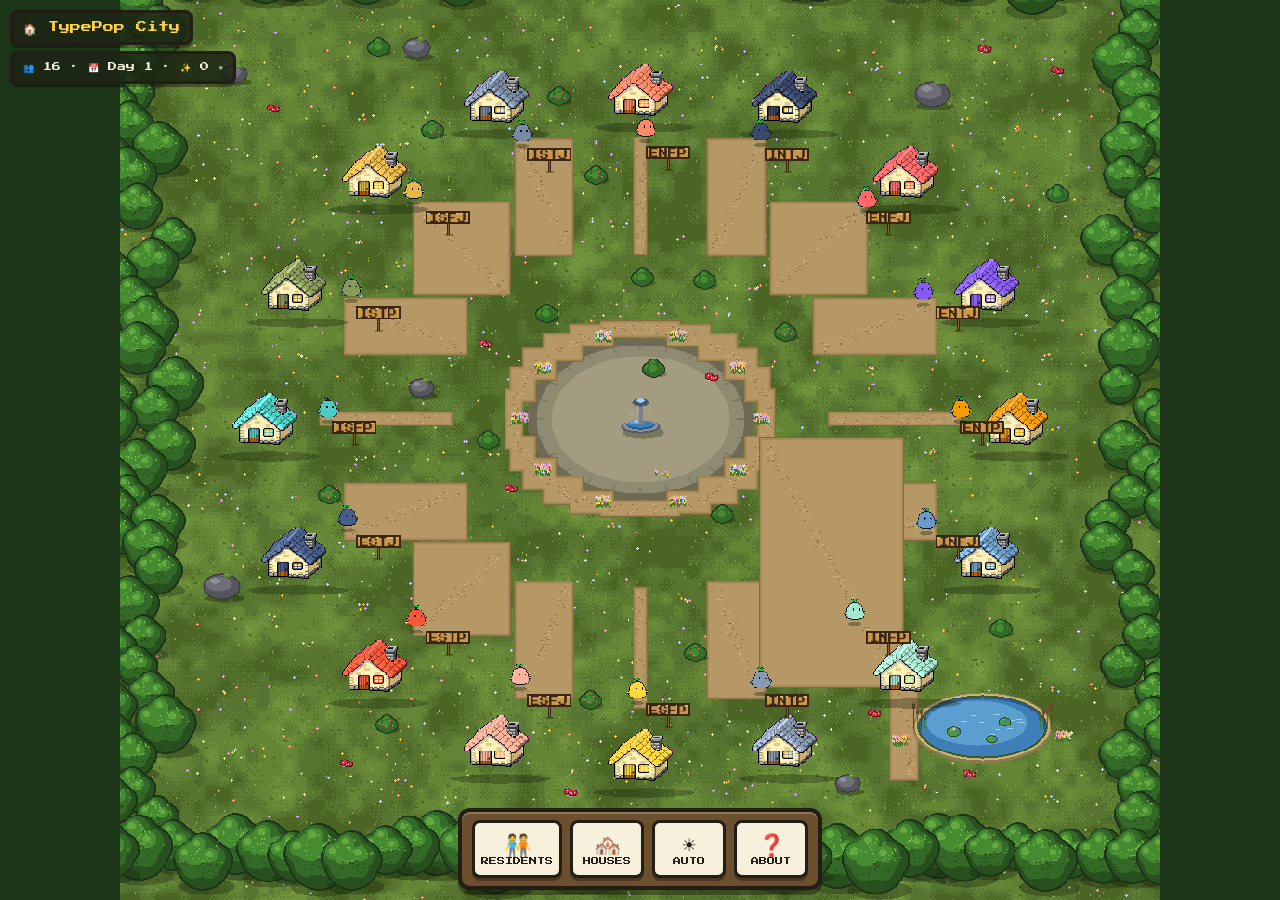
<file: city/index.html>
<!doctype html>
<html lang="en">
<head>
<meta charset="utf-8">
<meta name="viewport" content="width=device-width, initial-scale=1, viewport-fit=cover">
<meta name="color-scheme" content="light">
<meta name="theme-color" content="#4f6b25">
<title>TypePop City — a living MBTI town</title>
<link rel="icon" href="data:image/svg+xml,<svg xmlns='http://www.w3.org/2000/svg' viewBox='0 0 32 32'><ellipse cx='16' cy='19' rx='12' ry='11' fill='%23FF8C69'/><circle cx='11' cy='17' r='2' fill='%23231815'/><circle cx='21' cy='17' r='2' fill='%23231815'/></svg>">
<link rel="preload" href="fonts.ttf" as="font" type="font/ttf" crossorigin>
<link rel="stylesheet" href="style.css">
<script src="city.js" defer></script>
</head>
<body>
<canvas id="world" aria-hidden="true"></canvas>
<div id="labels" aria-hidden="true"></div>

<div class="hud-top" id="hud-top">
  <div class="chip city-chip" id="city-chip">🏠 <b>TypePop City</b></div>
  <div class="chip stats" id="stats">👥 16 · 📅 Day 1 · ✨ 0</div>
</div>

<nav class="dock" id="dock" aria-label="City actions">
  <button type="button" class="tool" data-act="residents" aria-label="Residents"><span class="emo" aria-hidden="true">🧑‍🤝‍🧑</span><span class="lbl">RESIDENTS</span></button>
  <button type="button" class="tool" data-act="houses" aria-label="Houses"><span class="emo" aria-hidden="true">🏘️</span><span class="lbl">HOUSES</span></button>
  <button type="button" class="tool" data-act="daynight" id="dn-tool" aria-label="Toggle day and night"><span class="emo" id="dn-emo" aria-hidden="true">☀️</span><span class="lbl" id="dn-lbl">AUTO</span></button>
  <button type="button" class="tool" data-act="about" aria-label="About"><span class="emo" aria-hidden="true">❓</span><span class="lbl">ABOUT</span></button>
</nav>

<!-- bottom sheet: residents / houses / about panels -->
<div id="sheet" class="sheet" hidden role="dialog" aria-modal="false">
  <div class="sheet-head"><h2 id="sheet-title">RESIDENTS</h2><button class="x" type="button" data-close aria-label="Close">✕</button></div>
  <div id="sheet-body"></div>
</div>

<!-- bottom sheet: resident / house info card -->
<div id="card" class="sheet card-sheet" hidden role="dialog" aria-modal="false">
  <div class="sheet-head"><h2 id="card-title">Pip</h2><button class="x" type="button" data-close aria-label="Close">✕</button></div>
  <div id="card-body"></div>
</div>

</body>
</html>
</file>
<file: city/style.css>
/* TypePop City — chunky pixel UI in the clodfarm visual language.
 * Engine adapted from matank001/clodfarm (MIT). Font: Press Start 2P (OFL). */
@font-face { font-family: "PressStart"; src: url("fonts.ttf") format("truetype"); font-display: swap; }

:root {
  --font-px: "PressStart", ui-monospace, monospace;
  --ink: #241d16;
  --paper: #f6f0dd;
  --paper-2: #efe4c8;
  --leaf: #4f6b25;
  --accent: #ffd24a;
}
* { box-sizing: border-box; -webkit-tap-highlight-color: transparent; }
html, body { margin: 0; padding: 0; height: 100%; overflow: hidden; background: #2e4a1e; }
body { font-family: var(--font-px); color: var(--ink); }
#world { position: fixed; inset: 0; touch-action: none; }
#world.grabbing { cursor: grabbing; }
#world.pointing { cursor: pointer; }
#labels { position: fixed; inset: 0; pointer-events: none; overflow: hidden; z-index: 2; }

/* ------------------------------------------------------------ HUD */
.hud-top { position: fixed; top: max(10px, env(safe-area-inset-top)); left: 10px; display: flex; flex-direction: column; align-items: flex-start; gap: 6px; z-index: 5; pointer-events: none; }
.hud-top > * { pointer-events: auto; }
.chip {
  font: 9px/1.4 var(--font-px); color: #f4eedd; background: rgba(28, 38, 20, .88);
  border: 3px solid var(--ink); border-radius: 8px; padding: 7px 10px;
  box-shadow: 0 3px 0 rgba(0, 0, 0, .35);
}
.chip b { font-weight: 400; color: var(--accent); }
.chip.city-chip { font-size: 11px; }

/* ------------------------------------------------------------ dock */
.dock {
  position: fixed; left: 50%; transform: translateX(-50%); bottom: max(10px, env(safe-area-inset-bottom));
  display: flex; gap: 8px; align-items: stretch; z-index: 5;
  background: #6b4f2e; border: 4px solid var(--ink); border-radius: 12px;
  padding: 8px 10px; box-shadow: 0 5px 0 rgba(0, 0, 0, .35), inset 0 2px 0 rgba(255, 240, 200, .25);
}
.tool {
  display: grid; place-items: center; gap: 4px; min-width: 74px; padding: 8px 6px;
  background: var(--paper); border: 3px solid var(--ink); border-radius: 8px;
  font: 8px/1.2 var(--font-px); color: var(--ink); cursor: pointer;
  box-shadow: 0 3px 0 rgba(0, 0, 0, .3);
}
.tool:hover { background: #fff8e4; transform: translateY(-2px); }
.tool:active { transform: translateY(1px); box-shadow: inset 0 -2px 0 rgba(110, 86, 60, .3); }
.tool .emo { font-size: 22px; line-height: 1; }
.tool .lbl { font-size: 8px; }
.tool.on { background: var(--accent); }
@media (max-width: 480px) { .tool { min-width: 62px; } .tool .emo { font-size: 19px; } }

/* ------------------------------------------------------------ sheets */
.sheet {
  position: fixed; left: 50%; transform: translateX(-50%);
  bottom: calc(max(10px, env(safe-area-inset-bottom)) + 92px);
  width: min(430px, calc(100vw - 20px)); max-height: min(52vh, 480px);
  background: var(--paper); border: 4px solid var(--ink); border-radius: 12px;
  box-shadow: 0 6px 0 rgba(0, 0, 0, .35); z-index: 6;
  display: flex; flex-direction: column; overflow: hidden;
}
.sheet[hidden] { display: none; }
.sheet-head { display: flex; align-items: center; justify-content: space-between; padding: 12px 14px; border-bottom: 3px solid var(--ink); background: var(--paper-2); }
.sheet-head h2 { margin: 0; font-size: 12px; font-weight: 400; }
.x { width: 34px; height: 34px; border: 3px solid var(--ink); border-radius: 8px; background: var(--paper); font: 11px var(--font-px); cursor: pointer; }
#sheet-body { overflow-y: auto; padding: 8px; }
.row { display: flex; align-items: center; gap: 10px; width: 100%; text-align: left; padding: 9px 10px; margin: 0 0 6px; background: #fffdf4; border: 3px solid var(--ink); border-radius: 8px; font: 9px/1.5 var(--font-px); color: var(--ink); cursor: pointer; box-shadow: 0 2px 0 rgba(0,0,0,.2); }
.row:hover { background: #fff6df; transform: translateY(-1px); }
.row .dot { width: 16px; height: 16px; border: 3px solid var(--ink); border-radius: 50%; flex: none; }
.row .who { flex: 1; min-width: 0; }
.row .who b { display: block; font-weight: 400; font-size: 10px; }
.row .who span { color: #6b5d43; font-size: 8px; }
.row .st { font-size: 8px; color: #6b5d43; }
.about-txt { font: 9px/1.7 var(--font-px); padding: 10px; }
.about-txt p { margin: 0 0 10px; }
.about-txt .credit { color: #6b5d43; font-size: 8px; }

/* ------------------------------------------------------------ info card */
#card-body { padding: 12px; overflow-y: auto; }
.card-top { display: flex; gap: 12px; align-items: center; margin-bottom: 10px; }
.card-spr { width: 72px; height: 72px; image-rendering: pixelated; border: 3px solid var(--ink); border-radius: 8px; background: #dce8c8; flex: none; }
.card-id b { display: block; font-size: 12px; font-weight: 400; margin-bottom: 4px; }
.card-id .sub { font-size: 9px; color: #6b5d43; }
.card-meta { font-size: 9px; line-height: 1.9; margin-bottom: 10px; }
.card-meta .k { color: #6b5d43; }
.card-actions { display: flex; gap: 8px; flex-wrap: wrap; }
.btn { font: 9px/1 var(--font-px); padding: 10px 12px; border: 3px solid var(--ink); border-radius: 8px; background: var(--accent); color: var(--ink); cursor: pointer; box-shadow: 0 3px 0 rgba(0,0,0,.3); }
.btn:active { transform: translateY(1px); box-shadow: none; }
.btn.ghost { background: var(--paper); }

/* ------------------------------------------------------------ world overlays (adapted from clodfarm) */
.bubble {
  position: absolute; left: 0; top: 0; transform-origin: 50% 100%;
  display: flex; align-items: center; gap: 6px; padding: 5px 7px; max-width: 260px;
  background: #eef3e6; border: 3px solid var(--ink); border-radius: 6px;
  box-shadow: 0 3px 0 rgba(0, 0, 0, .2); white-space: nowrap;
  font: 9px/1.3 var(--font-px); color: var(--ink);
}
.bubble::after {
  content: ""; position: absolute; bottom: -9px; left: calc(50% - 5px); width: 8px; height: 8px;
  background: #eef3e6; border-right: 3px solid var(--ink); border-bottom: 3px solid var(--ink);
}
.bubble .bemo { font-size: 14px; }
.tag {
  position: absolute; left: 0; top: 0; font: 8px/1 var(--font-px); color: #fff; white-space: nowrap;
  text-shadow: 1px 1px 0 #1b2410, -1px 1px 0 #1b2410, 1px -1px 0 #1b2410, -1px -1px 0 #1b2410;
  opacity: .95;
}
.tag.sel { color: var(--accent); }
</file>
